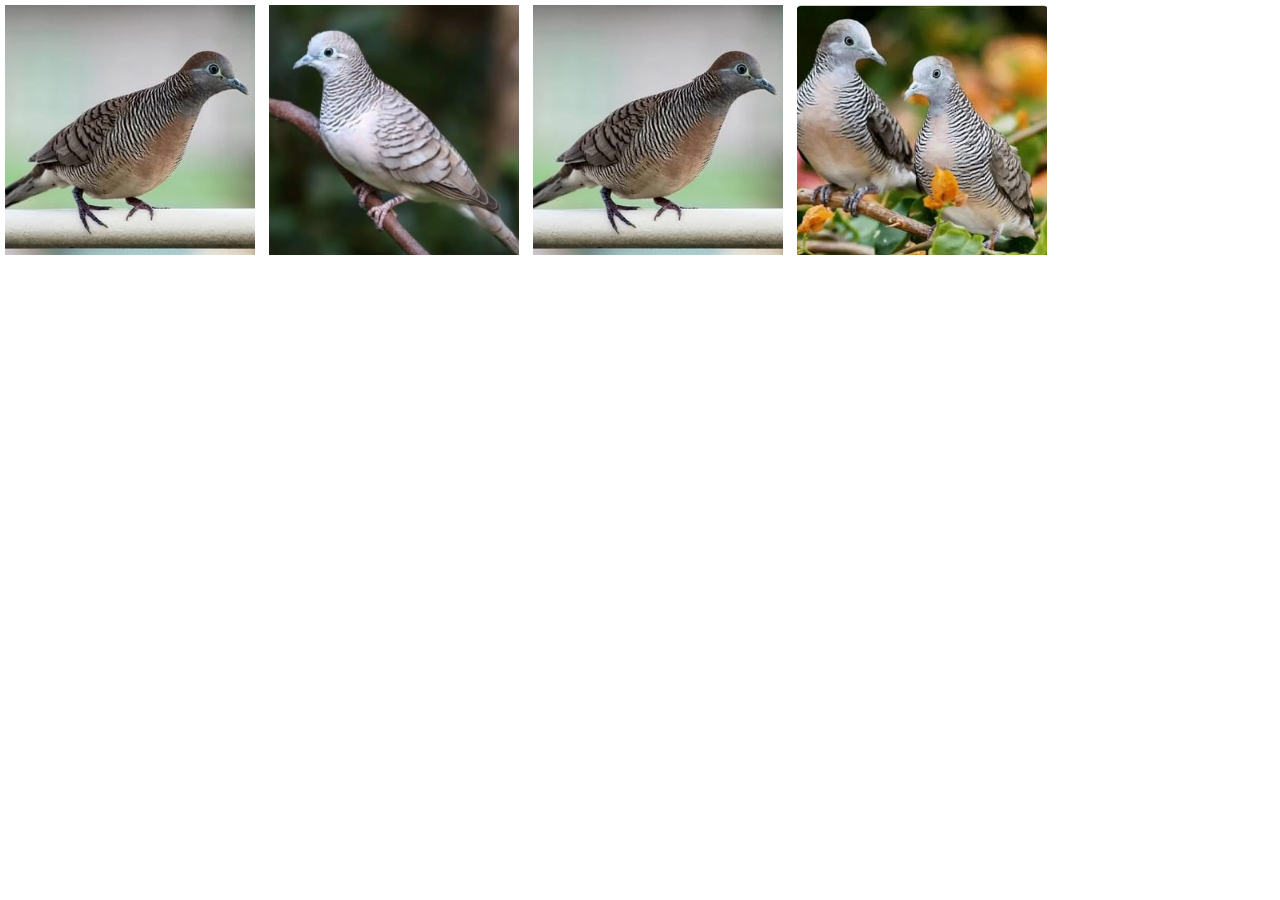
<file: flex.html>
<!DOCTYPE html>
<html lang="en">
<head>
    <meta charset="UTF-8">
    <meta name="viewport" content="width=device-width, initial-scale=1.0">
    <title>Document</title>
    <link rel="stylesheet" href="css/flex.css">
</head>
<body>
    <img src="img/burung1.jpeg">
    <img src="img/burung2.jpeg">
    <img src="img/burung3.jpeg">
    <img src="img/burung4.jpeg">
</body>
</html>
</file>
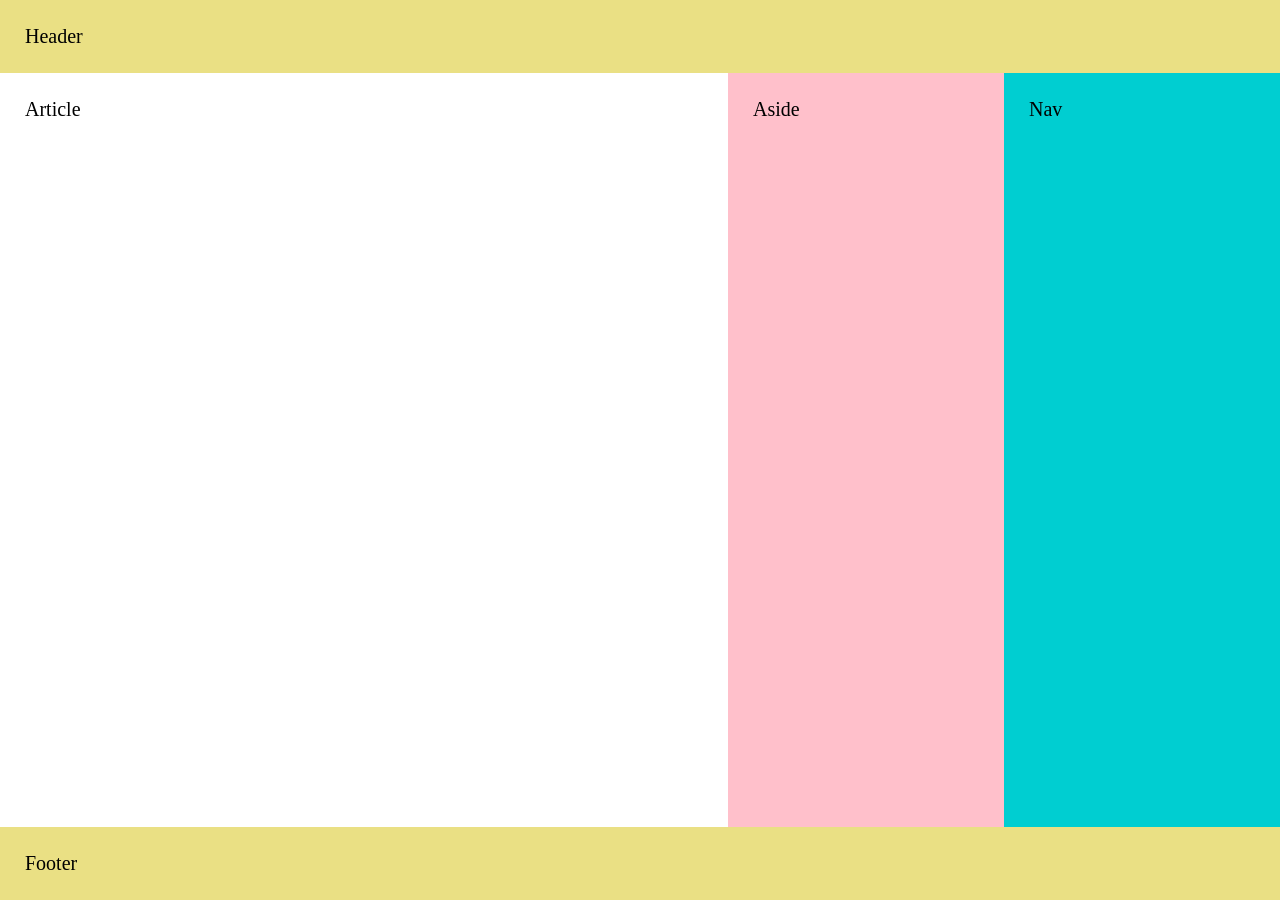
<file: flexbox3.html>
<!DOCTYPE html>
<html lang="id">
<head>
    <meta charset="UTF-8">
    <title>Layout FlexBox 2</title>
    <link rel="stylesheet" href="css/flexbox3.css">
</head>
<body>
    <header>Header</header>
    <div id="main">
        <article>Article</article>
        <aside>Aside</aside>
        <nav>Nav</nav>
    </div>
    <footer>Footer</footer>
</body>
</html>
</file>
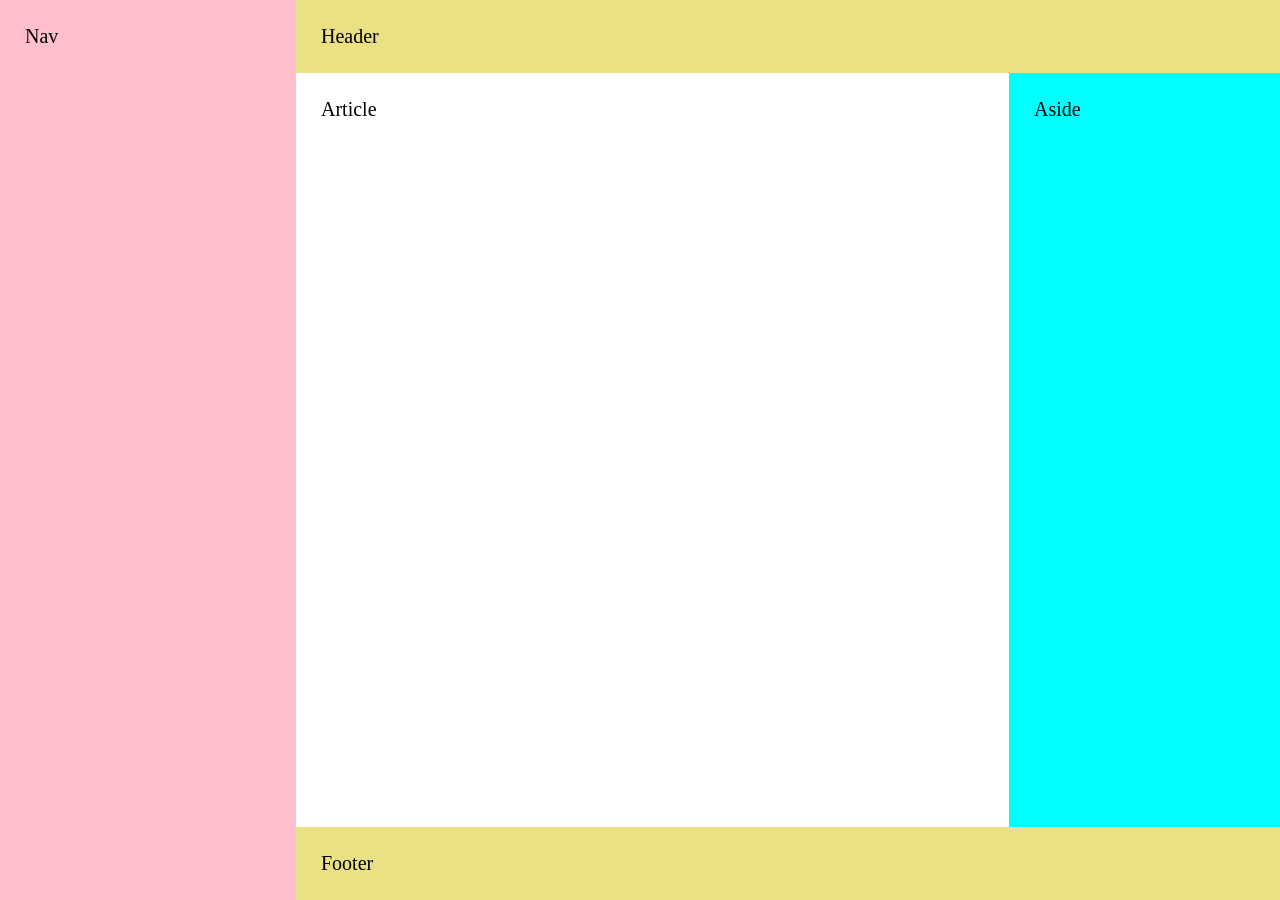
<file: flexbox5.html>
<!DOCTYPE html>
<html lang="id">
<head>
    <meta charset="UTF-8">
    <title>Layout FlexBox 4a</title>
    <link rel="stylesheet" href="css/flexbox5.css">
</head>
<body>
    <nav>Nav</nav>
    <div class="kanan">
        <header>Header</header>
        <div class="tengah">
            <article>Article</article>
            <aside>Aside</aside>
        </div>
        <footer>Footer</footer>
    </div>
</body>
</html>
</file>
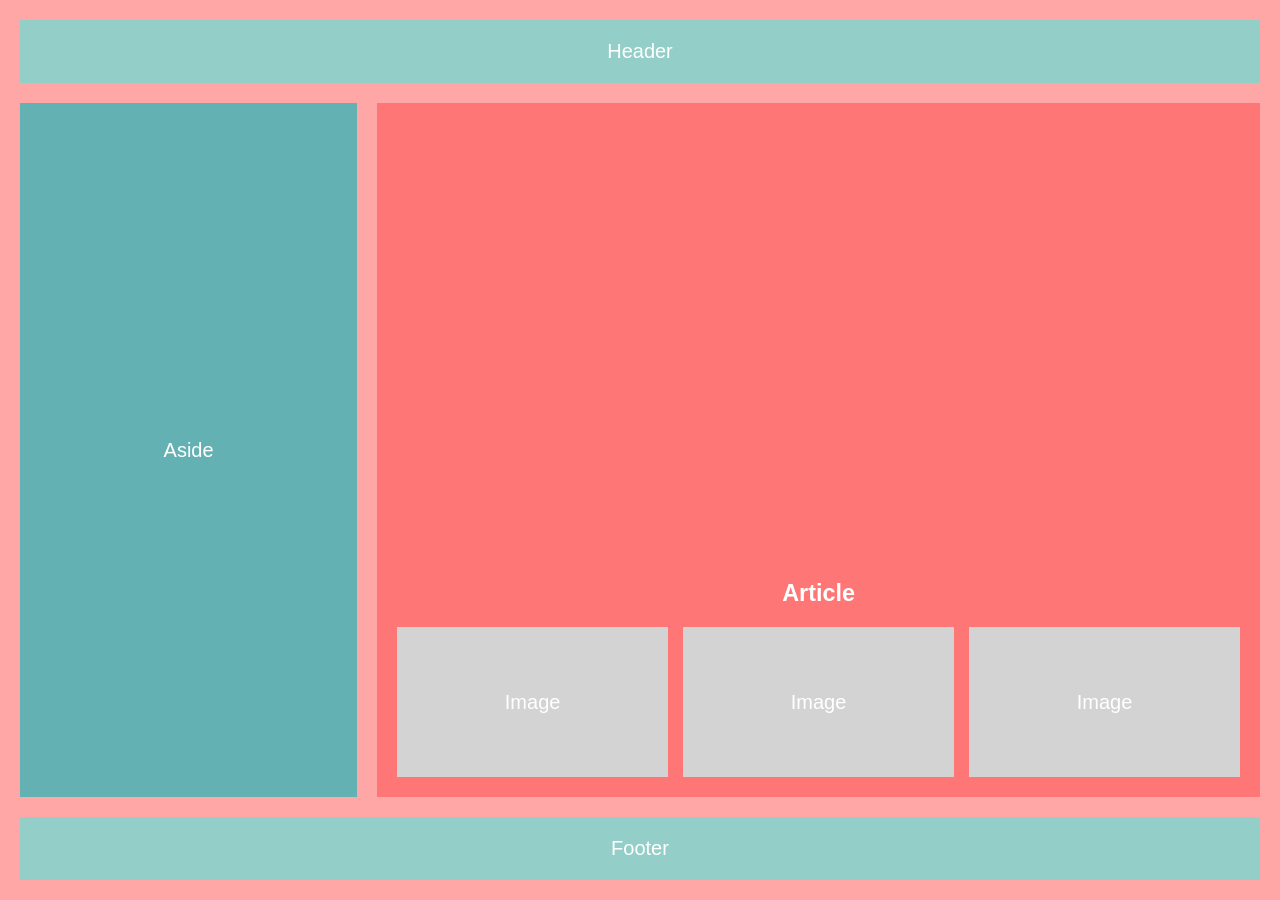
<file: flexbox6.html>
<!DOCTYPE html>
<html lang="id">
<head>
    <meta charset="UTF-8">
    <title>Layout FlexBox 4b</title>
    <link rel="stylesheet" href="css/flexbox6.css">
</head>
<body>
    <header>Header</header>
    
    <div class="main">
        <aside>Aside</aside>
        <article>
            <h3>Article</h3>
            <div class="image-box">
                <div class="img-item">Image</div>
                <div class="img-item">Image</div>
                <div class="img-item">Image</div>
            </div>
        </article>
    </div>

    <footer>Footer</footer>
</body>
</html>
</file>
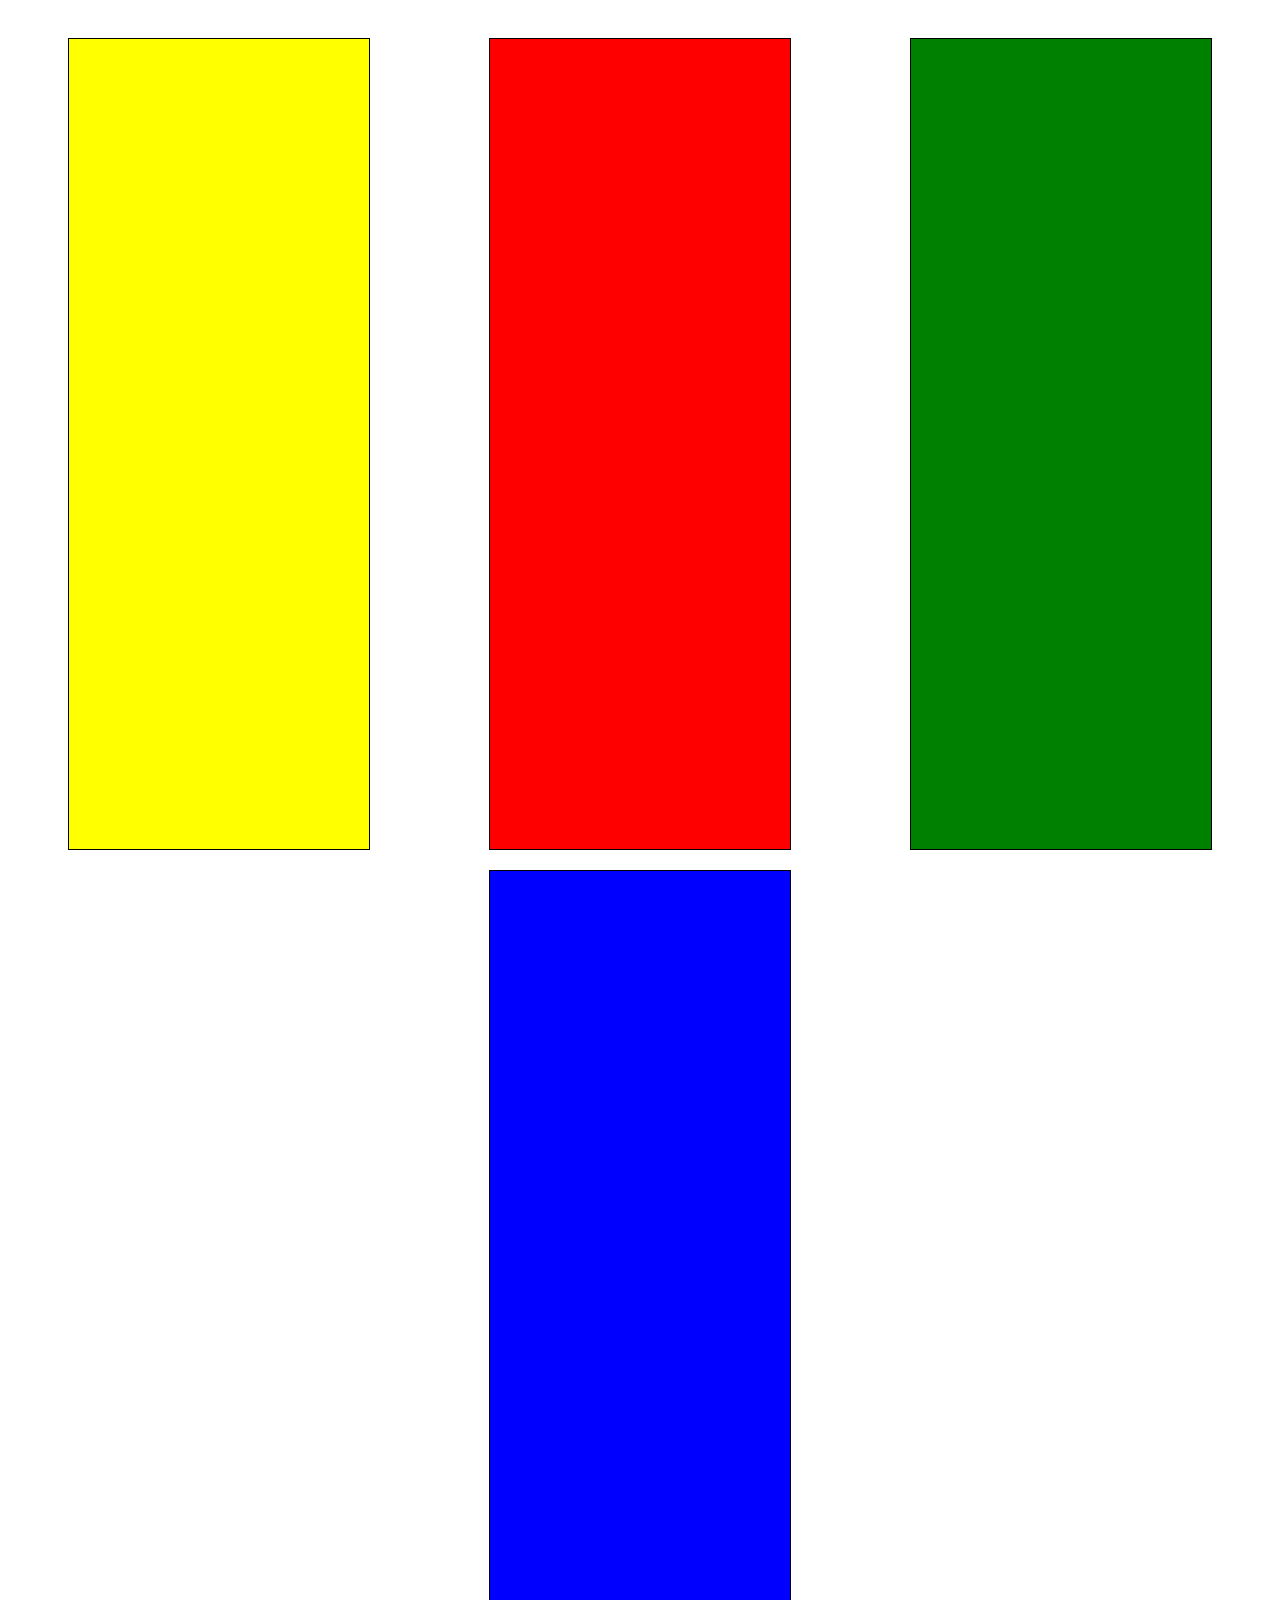
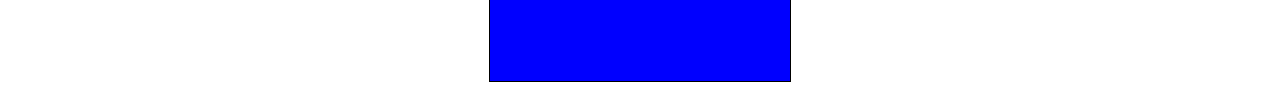
<file: praktikum5.1.html>
<!DOCTYPE html>
<html lang="en">
<head>
    <meta charset="UTF-8">
    <meta name="viewport" content="width=device-width, initial-scale=1.0">
    <title>Document</title>
    <link rel="stylesheet" href="/css/box.css">
</head>
<body>
    <div class="container">
        <div class="box1"></div>
        <div class="box2"></div>
        <div class="box3"></div>
        <div class="box4"></div>

    </div>
</body>
</html>
</file>
<file: css/flex.css>
body {
    padding: 0;
    margin: 0;
}
.container {
    display: flex;
    justify-content: space-between;
    background-color: antiquewhite;
    padding: 10px;
}
img {
    width: 250px;
    height: 250px;
    object-fit: cover;
    margin: 5px;
}
</file>
<file: css/flexbox3.css>
* {
    box-sizing: border-box;
    margin: 0;
    padding: 0;
}

body {
    display: flex;
    flex-direction: column;
    min-height: 100vh;
    font-family: 'Times New Roman', serif;
    font-size: 20px;
}

header, footer {
    background-color: #eae084;
    padding: 25px;
}

#main {
    display: flex;
    flex: 1;
}

#main article {
    flex: 3;
    background-color: #ffffff;
    padding: 25px;
}

#main aside {
    flex: 1;
    background-color: #ffc0cb;
    padding: 25px;
}

#main nav {
    flex: 1;
    background-color: #00ced1;
    padding: 25px;
}
</file>
<file: css/flexbox5.css>
* {
    box-sizing: border-box;
    margin: 0;
    padding: 0;
}

body {
    display: flex;
    min-height: 100vh;
    font-family: 'Times New Roman', serif;
    font-size: 20px;
}

nav {
    flex: 1;
    background-color: #ffc0cb;
    padding: 25px;
}

.kanan {
    flex: 4;
    display: flex;
    flex-direction: column;
}

header, footer {
    background-color: #eae084;
    padding: 25px;
}

.tengah {
    display: flex;
    flex: 1;
}

article {
    flex: 3;
    background-color: #ffffff;
    padding: 25px;
}

aside {
    flex: 1;
    background-color: #00ffff;
    padding: 25px;
}
</file>
<file: css/flexbox6.css>
* {
    box-sizing: border-box;
    margin: 0;
    padding: 0;
}

body {
    background-color: #ffa6a6; /* Background pink luar */
    padding: 20px;
    display: flex;
    flex-direction: column;
    min-height: 100vh;
    gap: 20px;
    font-family: Arial, sans-serif;
    color: white;
    font-size: 20px;
}

header, footer {
    background-color: #93cfc8;
    padding: 20px;
    text-align: center;
}

.main {
    display: flex;
    flex: 1;
    gap: 20px;
}

aside {
    flex: 1;
    background-color: #63b1b3;
    display: flex;
    justify-content: center;
    align-items: center;
}

article {
    flex: 2.5;
    background-color: #ff7676;
    padding: 20px;
    display: flex;
    flex-direction: column;
    justify-content: flex-end; /* Posisi konten di bagian bawah */
    align-items: center;
    gap: 20px;
}

.image-box {
    display: flex;
    width: 100%;
    justify-content: space-between;
    gap: 15px;
}

.img-item {
    flex: 1;
    height: 150px;
    background-color: #d3d3d3;
    display: flex;
    justify-content: center;
    align-items: center;
}
</file>
<file: css/box.css>
.container {
    display: flex;
    justify-content: space-around;
    flex-wrap: wrap;
    align-items: center;
    padding-top: 20px;
}

.box1 {
    width: 300px;
    height: 90vh;
    background-color: yellow;
    margin: 10px;
    border: 1px solid;

}
.box2 {
    width: 300px;
    height: 90vh;
    background-color: red;
    margin: 10px;
    border: 1px solid;
}
.box3 {
    width: 300px;
    height: 90vh;
    background-color : green;
    margin: 10px;
    border: 1px solid;
}
.box4 {
    width: 300px;
    height: 90vh;
    background-color :blue;
    margin: 10px;
    border: 1px solid;
}
</file>
